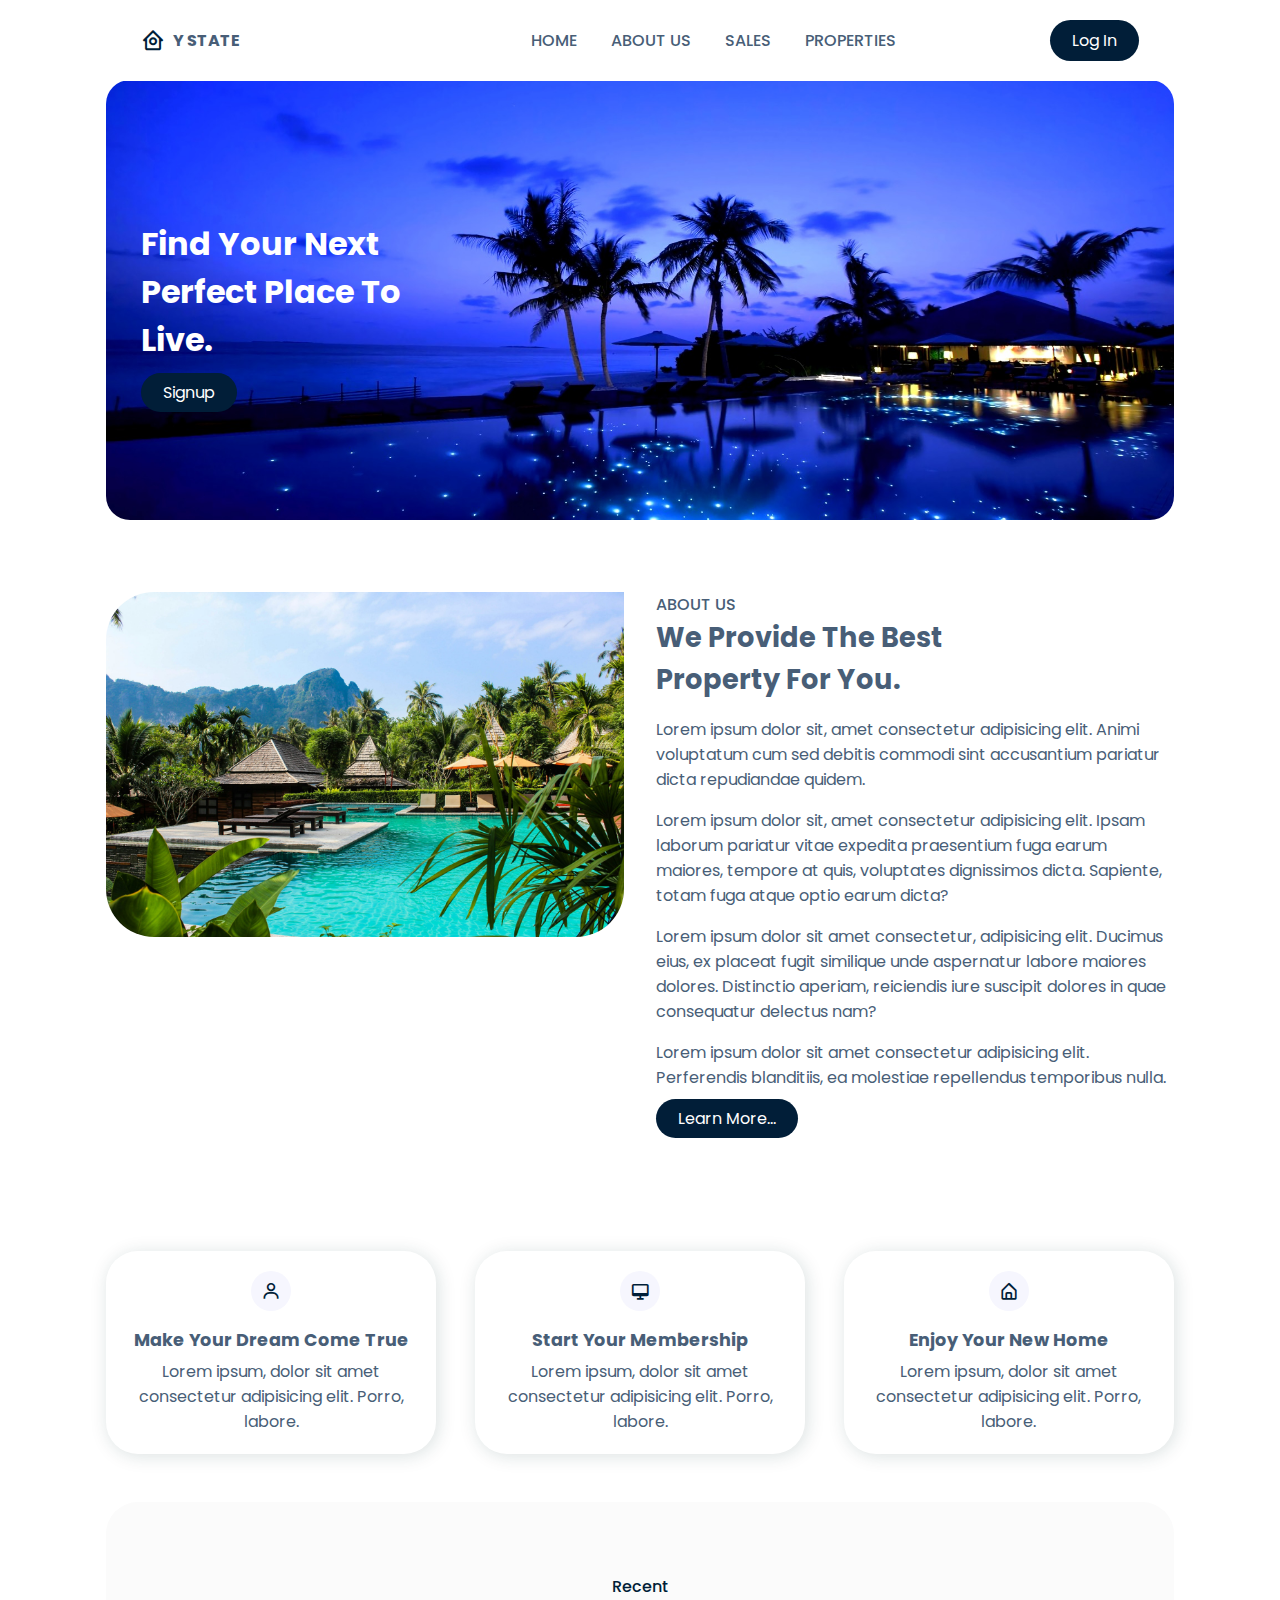
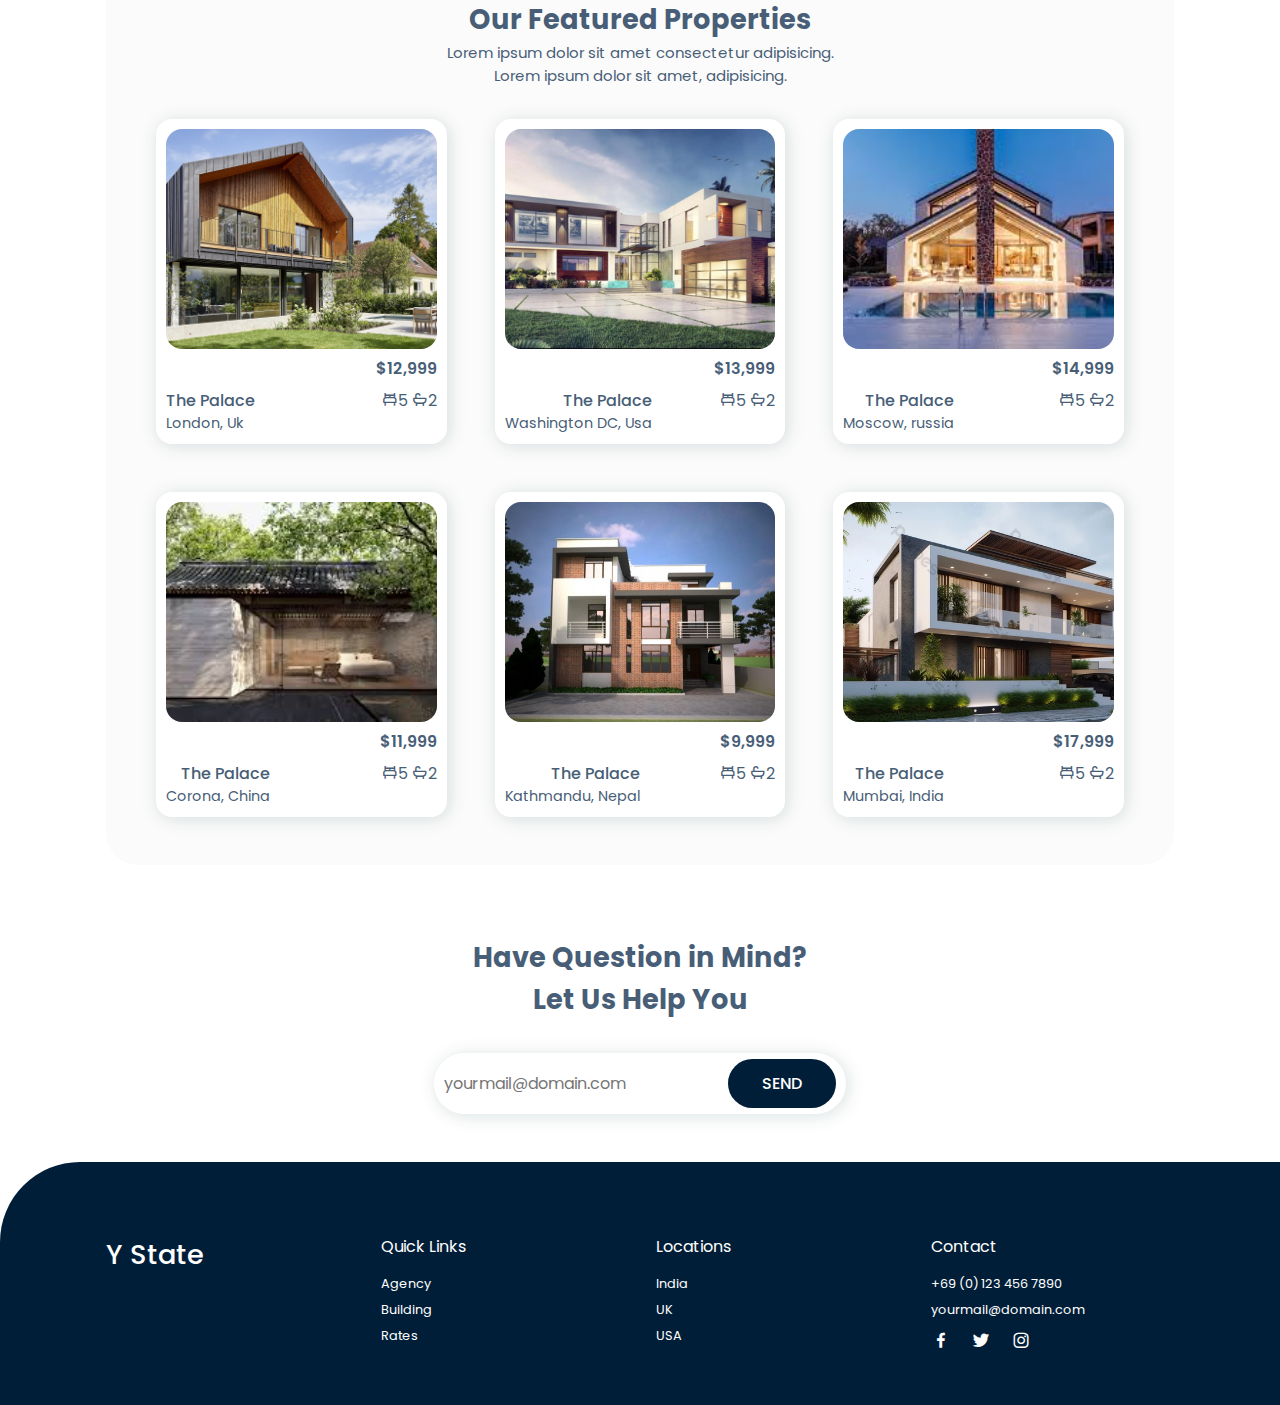
<file: index.html>
<!DOCTYPE html>
<html lang="en">
  <head>
    <meta charset="UTF-8" />
    <meta name="viewport" content="width=device-width, initial-scale=1.0" />
    <title>Y State || House Rent</title>
    <link rel="stylesheet" href="style.css" />
    <link
      rel="stylesheet"
      href="https://cdn.jsdelivr.net/npm/boxicons@latest/css/boxicons.min.css"
    />
  </head>
  <body>
    <header>
      <div class="nav container">
        <a href="index.html" class="logo"
          ><i class="bx bx-home-circle"></i>Y State</a
        >
        <input type="checkbox" id="menu" />
        <label for="menu"> <i class="bx bx-menu" id="menu-icons"></i></label>
        <ul class="navbar">
          <li><a href="#home">Home</a></li>
          <li><a href="#about">About Us</a></li>
          <li><a href="#sales">Sales</a></li>
          <li><a href="#properties">Properties</a></li>
        </ul>
        <a href="login.html" class="btn">Log In</a>
      </div>
    </header>
    <section class="home container" id="home">
      <div class="home-text">
        <h1>Find Your Next <br> Perfect Place To <br>Live.</h1>
        <a href="sign-up.html"  class="btn">Signup</a>
      </div>
    </section>
    <section class="about container" id="about">
      <div class="about-img">
        <img src="img/about.jpg" alt="">
      </div>
      <div class="about-text">
      <span>About Us</span>
      <h2>We Provide The Best <br>Property For You.</h2>
      <p>Lorem ipsum dolor sit, amet consectetur adipisicing elit. Animi voluptatum cum sed debitis commodi sint accusantium pariatur dicta repudiandae quidem.</p>
      <p>Lorem ipsum dolor sit, amet consectetur adipisicing elit. Ipsam laborum pariatur vitae expedita praesentium fuga earum maiores, tempore at quis, voluptates dignissimos dicta. Sapiente, totam fuga atque optio earum dicta?</p>
      <p>Lorem ipsum dolor sit amet consectetur, adipisicing elit. Ducimus eius, ex placeat fugit similique unde aspernatur labore maiores dolores. Distinctio aperiam, reiciendis iure suscipit dolores in quae consequatur delectus nam?</p>
      <p>Lorem ipsum dolor sit amet consectetur adipisicing elit. Perferendis blanditiis, ea molestiae repellendus temporibus nulla.</p>
      <a href="" class="btn">Learn More...</a>
    </div>
    </section>
    <section class="sales container" id="sales">
      <div class="box">
        <i class='bx bx-user'></i>
        <h3>Make Your Dream Come True</h3>
        <p>Lorem ipsum, dolor sit amet consectetur adipisicing elit. Porro, labore.</p>
      </div>
      <div class="box">
        <i class='bx bx-desktop'></i>
        <h3>Start Your Membership</h3>
        <p>Lorem ipsum, dolor sit amet consectetur adipisicing elit. Porro, labore.</p>
      </div>
      <div class="box">
        <i class='bx bx-home-alt'></i>
        <h3>Enjoy Your New Home</h3>
        <p>Lorem ipsum, dolor sit amet consectetur adipisicing elit. Porro, labore.</p>
      </div>
    </section>
    <section class="properties container" id="properties">
      <div class="heading">
        <span>Recent</span>
        <h2>Our Featured Properties</h2>
        <p>Lorem ipsum dolor sit amet consectetur adipisicing. <br> Lorem ipsum dolor sit amet, adipisicing.</p>
      </div>
      <div class="properties-container container">
        <div class="box">
          <img src="img/p1.jpg" alt="">
          <h3>$12,999</h3>
          <div class="content">
            <div class="text">
              <h3>The Palace</h3>
              <p>London, Uk</p>
            </div>
            <div class="icon">
              <i class='bx bx-bed'><span>5</span></i>
              <i class='bx bx-bath'><span>2</span></i>
            </div>
          </div>
        </div>
        <div class="box">
          <img src="img/p2.jpg" alt="">
          <h3>$13,999</h3>
          <div class="content">
            <div class="text">
              <h3>The Palace</h3>
              <p>Washington DC, Usa</p>
            </div>
            <div class="icon">
              <i class='bx bx-bed'><span>5</span></i>
              <i class='bx bx-bath'><span>2</span></i>
            </div>
          </div>
        </div>
        <div class="box">
          <img src="img/p3.jpg" alt="">
          <h3>$14,999</h3>
          <div class="content">
            <div class="text">
              <h3>The Palace</h3>
              <p>Moscow, russia</p>
            </div>
            <div class="icon">
              <i class='bx bx-bed'><span>5</span></i>
              <i class='bx bx-bath'><span>2</span></i>
            </div>
          </div>
        </div>
        <div class="box">
          <img src="img/china.jpg" alt="">
          <h3>$11,999</h3>
          <div class="content">
            <div class="text">
              <h3>The Palace</h3>
              <p>Corona, China</p>
            </div>
            <div class="icon">
              <i class='bx bx-bed'><span>5</span></i>
              <i class='bx bx-bath'><span>2</span></i>
            </div>
          </div>
        </div>
        <div class="box">
          <img src="img/nepal.jpg" alt="">
          <h3>$9,999</h3>
          <div class="content">
            <div class="text">
              <h3>The Palace</h3>
              <p>Kathmandu, Nepal</p>
            </div>
            <div class="icon">
              <i class='bx bx-bed'><span>5</span></i>
              <i class='bx bx-bath'><span>2</span></i>
            </div>
          </div>
        </div>
        <div class="box">
          <img src="img/india.jpg" alt="">
          <h3>$17,999</h3>
          <div class="content">
            <div class="text">
              <h3>The Palace</h3>
              <p>Mumbai, India</p>
            </div>
            <div class="icon">
              <i class='bx bx-bed'><span>5</span></i>
              <i class='bx bx-bath'><span>2</span></i>
            </div>
          </div>
        </div>
      </div>
    </section>
    <section class="newsletter container">
      <h2>Have Question in  Mind? <br> Let Us Help You</h2>
      <form action="">
      <input type="email" name="" id="email-box" placeholder="yourmail@domain.com" required>
      <input type="submit" value="Send" class="btn">
    </form>
    </section>
    <section class="footer">
      <div class="footer-container container">
        <h2>Y State</h2>
        <div class="footer-box">
        <h3>Quick Links</h3>
        <a href="#">Agency</a>
        <a href="#">Building</a>
        <a href="#">Rates</a>
      </div>
        <div class="footer-box">
        <h3>Locations</h3>
        <a href="#">India</a>
        <a href="#">UK</a>
        <a href="#">USA</a>
      </div>
        <div class="footer-box">
        <h3>Contact</h3>
        <a href="#">+69 (0) 123 456 7890</a>
        <a href="#">yourmail@domain.com</a>
        <div class="social">
          <a href="#"><i class='bx bxl-facebook' ></i></a>
          <a href="#"><i class='bx bxl-twitter' ></i></a>
          <a href="#"><i class='bx bxl-instagram' ></i></a>
        </div>
      </div>
      </div>
    </section>
  </body>
</html>
</file>
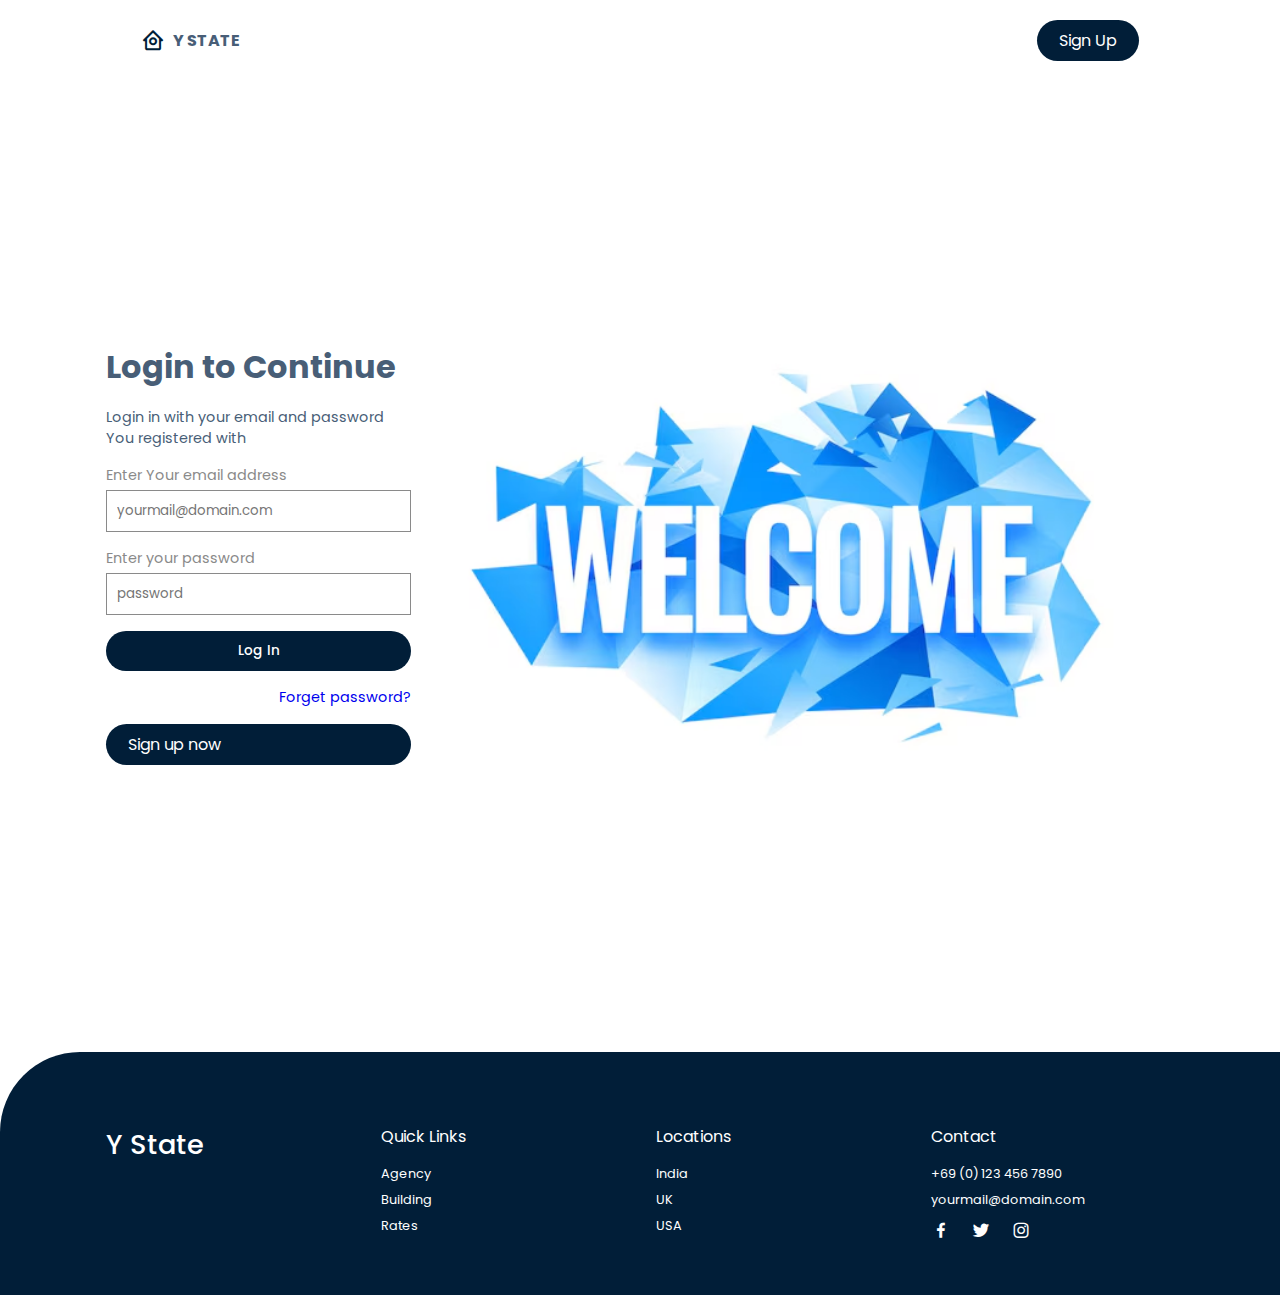
<file: login.html>
<!DOCTYPE html>
<html lang="en">
  <head>
    <meta charset="UTF-8" />
    <meta name="viewport" content="width=device-width, initial-scale=1.0" />
    <title>Log In</title>
    <link rel="stylesheet" href="style.css" />
    <link
      rel="stylesheet"
      href="https://cdn.jsdelivr.net/npm/boxicons@latest/css/boxicons.min.css"
    />
  </head>
  <body>
    <header>
      <div class="nav container">
        <a href="index.html" class="logo"
          ><i class="bx bx-home-circle"></i>Y State</a
        >
        <input type="checkbox" id="menu" />
        <label for="menu"> <i class="bx bx-menu" id="menu-icons"></i></label>
        <a href="sign-up.html" class="btn">Sign Up</a>
      </div>
    </header>
    <section>
        <div class="login container">
            <div class="login-container">
                <h1>Login to Continue</h1>
                <p>Login in with your email and password <br> You registered with</p>
            
            <form action="">
                <span>Enter Your email address</span>
                <input type="email" name="" id="" placeholder="yourmail@domain.com" required>
                <span>Enter your password</span>
                <input type="password" name="" id="" placeholder="password" required>
                <input type="submit" value="Log In" class="button">
                <a href="#">Forget password?</a>
            </form>
            <a href="sign-up.html" class="btn">Sign up now</a>
        </div>
        <div class="login-image">
            <img src="img/login.jpg" alt="">
        </div>
        </div>
    </section>
    <section class="footer">
      <div class="footer-container container">
        <h2>Y State</h2>
        <div class="footer-box">
        <h3>Quick Links</h3>
        <a href="#">Agency</a>
        <a href="#">Building</a>
        <a href="#">Rates</a>
      </div>
        <div class="footer-box">
        <h3>Locations</h3>
        <a href="#">India</a>
        <a href="#">UK</a>
        <a href="#">USA</a>
      </div>
        <div class="footer-box">
        <h3>Contact</h3>
        <a href="#">+69 (0) 123 456 7890</a>
        <a href="#">yourmail@domain.com</a>
        <div class="social">
          <a href="#"><i class='bx bxl-facebook' ></i></a>
          <a href="#"><i class='bx bxl-twitter' ></i></a>
          <a href="#"><i class='bx bxl-instagram' ></i></a>
        </div>
      </div>
      </div>
    </section>
  </body>
</html>
</file>
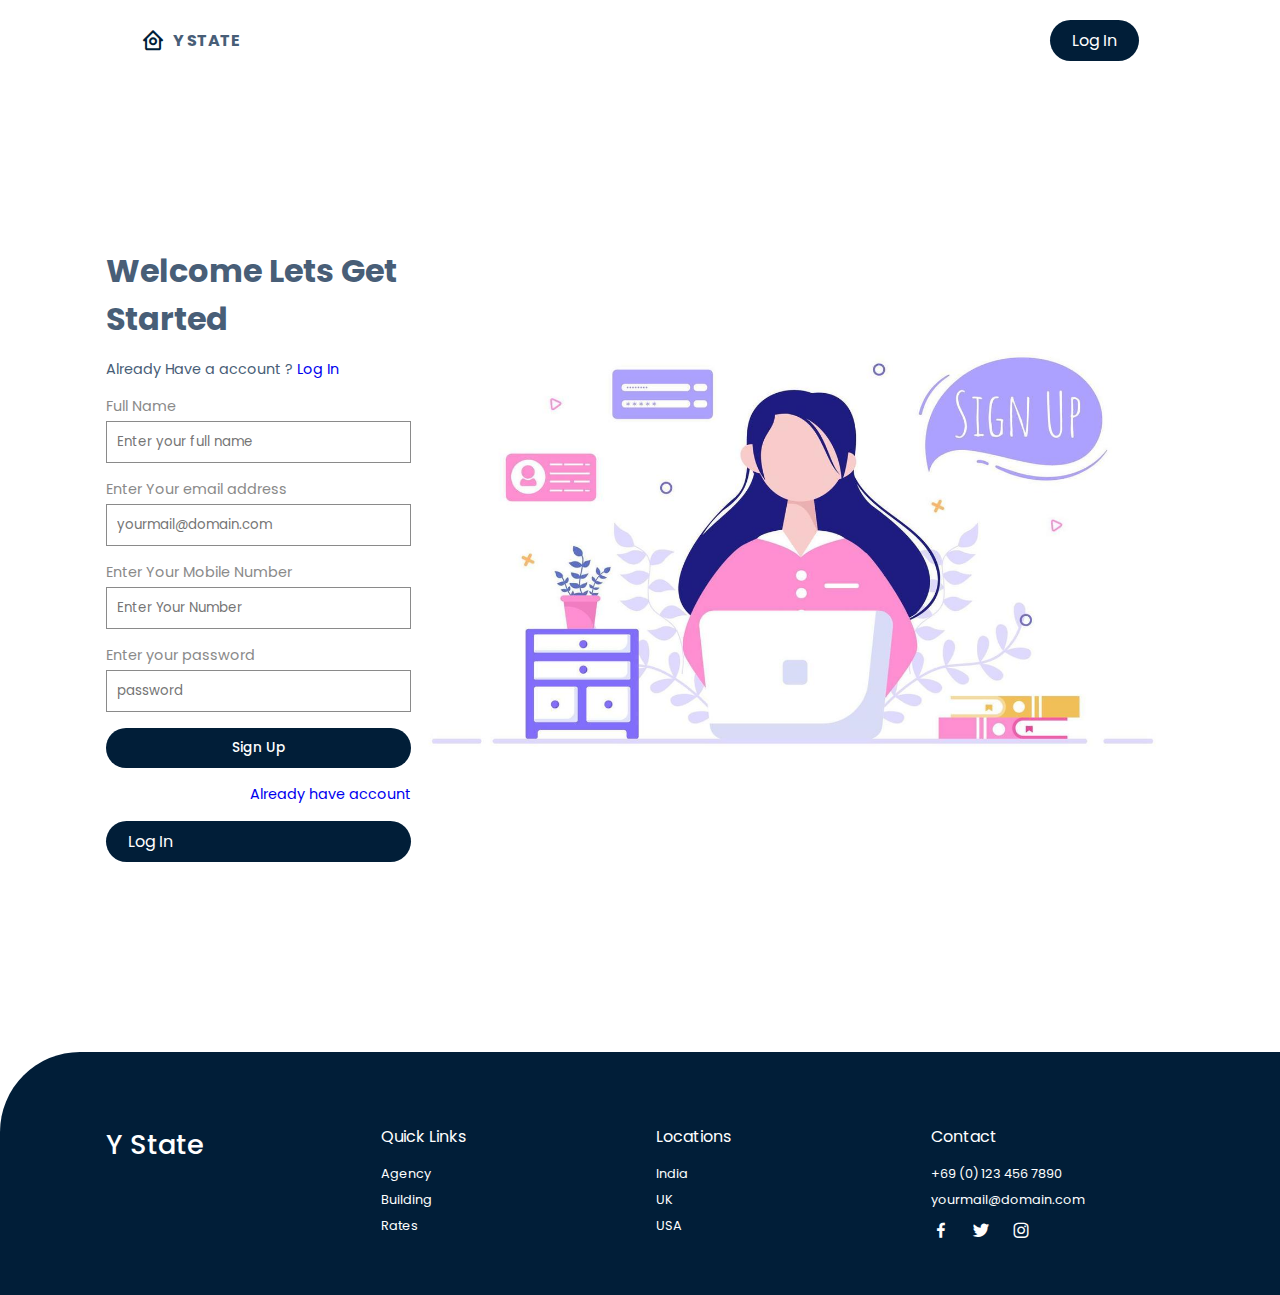
<file: sign-up.html>
<!DOCTYPE html>
<html lang="en">
  <head>
    <meta charset="UTF-8" />
    <meta name="viewport" content="width=device-width, initial-scale=1.0" />
    <title>Sign Up</title>
    <link rel="stylesheet" href="style.css" />
    <link
      rel="stylesheet"
      href="https://cdn.jsdelivr.net/npm/boxicons@latest/css/boxicons.min.css"
    />
  </head>
  <body>
    <header>
      <div class="nav container">
        <a href="index.html" class="logo"
          ><i class="bx bx-home-circle"></i>Y State</a
        >
        <input type="checkbox" id="menu" />
        <label for="menu"> <i class="bx bx-menu" id="menu-icons"></i></label>
        <a href="login.html" class="btn">Log In</a>
      </div>
    </header>
    <section>
        <div class="login container">
            <div class="login-container">
                <h1>Welcome Lets Get Started</h1>
                <p>Already Have a account ? <a href="login.html">Log In</a></p>
            
            <form action="">
                <span>Full Name</span>
                <input type="text" name="" id="" placeholder="Enter your full name" required>
                <span>Enter Your email address</span>
                <input type="email" name="" id="" placeholder="yourmail@domain.com" required>
                <span>Enter Your Mobile Number</span>
                <input type="tel" name="" id="" placeholder="Enter Your Number">
                <span>Enter your password</span>
                <input type="password" name="" id="" placeholder="password" required>
                <input type="submit" value="Sign Up" class="button">
                <a href="login.html">Already have account</a>
            </form>
            <a href="login.html" class="btn">Log In</a>
        </div>
        <div class="login-image">
            <img src="img/signup.jpg" alt="" width="200px">
        </div>
        </div>
    </section>
    <section class="footer">
      <div class="footer-container container">
        <h2>Y State</h2>
        <div class="footer-box">
        <h3>Quick Links</h3>
        <a href="#">Agency</a>
        <a href="#">Building</a>
        <a href="#">Rates</a>
      </div>
        <div class="footer-box">
        <h3>Locations</h3>
        <a href="#">India</a>
        <a href="#">UK</a>
        <a href="#">USA</a>
      </div>
        <div class="footer-box">
        <h3>Contact</h3>
        <a href="#">+69 (0) 123 456 7890</a>
        <a href="#">yourmail@domain.com</a>
        <div class="social">
          <a href="#"><i class='bx bxl-facebook' ></i></a>
          <a href="#"><i class='bx bxl-twitter' ></i></a>
          <a href="#"><i class='bx bxl-instagram' ></i></a>
        </div>
      </div>
      </div>
    </section>
  </body>
</html>
</file>
<file: style.css>
@import url('https://fonts.googleapis.com/css2?family=Poppins:ital,wght@0,100;0,200;0,300;0,400;0,500;0,600;0,700;0,800;0,900;1,100;1,200;1,300;1,400;1,500;1,600;1,700;1,800;1,900&display=swap');
*{
    font-family: "Poppins", sans-serif;
    padding: 0;
    margin: 0;
    box-sizing: border-box;
    scroll-behavior: smooth;
    scroll-padding-top: 4rem;
    list-style: none;
    text-decoration: none;
}
:root{
    --main-color: #011e38;
    --second-color: #192f6a;
    --text-color: #485e77;
    --bg-color: #fff;
    --box-shadow: 2px 2px 18px rgb(14 52 54 / 15%);
}
img{
    width: 100%;
}
body{
    color: var(--text-color);
}
section{
    padding: 4.5rem 0 3rem;
}
.container{
    max-width: 1068px;
    margin-left: auto;
    margin-right: auto;
}
header{
    display: block;
    width: 100%;
    background: var(--bg-color);
    position: fixed;
    top: 0;
    left: 0;
    z-index: 100;
}
.nav{
    display: flex;
    align-items: center;
    justify-content: space-between;
    padding: 20px 35px ;
}
.logo{
    display: flex;
    align-items: center;
    column-gap: 0.5rem;
    font-size: 1rem;
    font-weight: 700;
    color: var(--text-color);
    text-transform: uppercase;
}
.logo .bx{
    font-size: 24px;
    color: var(--main-color);
}
.navbar{
    display: flex;
}
.navbar a{
    padding: 8px 17px;
    color: var(--text-color);
    font-size: 1rem;
    text-transform: uppercase;
    font-weight: 500;
}
.navbar a:hover{
    color: var(--main-color);
}
#menu-icons{
    font-size: 24px;
    cursor: pointer;
    display: none;
}
#menu{
    display: none;
}
.btn{
    padding: 8px 22px;
    background: var(--main-color);
    color: var(--bg-color);
    border-radius: 5rem;
}
.btn:hover{
    background-color: #214772;
}
.home{
    margin-top: 5rem;
    background: url(img/home.jpg);
    background-repeat: no-repeat;
    background-size: cover;
    background-position: center;
    height: 440px;
    border-radius: 1.5rem;
    display: flex;
    align-items: center;
}
.home-text{
    padding: 35px;
}
.home-text h1{
    color: var(--bg-color);
    font-size: 2rem;
    margin-bottom: 1rem;
}
.about{
    display: grid;
    grid-template-columns: repeat(auto-fit,minmax(18rem, auto));
    gap: 2rem;
}
.about-img img{
    border-radius: 3rem 0 3rem 3rem;
}
.about-text span{
    font-size: 1rem;
    text-transform: uppercase;
    font-weight: 500;
    counter-reset: var(--main-color);
}
.about-text h2{
    font-size: 1.7rem;
}
.about-text p{
    font-size: 1rem;
    margin: 1rem 0 1rem;
}
.sales{
    display: grid;
    grid-template-columns: repeat(auto-fit,minmax(240px, auto));
    gap: 2.4rem;
}
.sales .box{
    padding: 20px;
    background: var(--bg-color);
    box-shadow: var(--box-shadow);
    text-align: center;
    border-radius: 2rem;
}
.sales .box:hover{
    background: var(--main-color);
    color: var(--bg-color);
    transition: 0.4s all linear;
}
.sales .box .bx{
    padding: 10px;
    border-radius: 50%;
    background: #f6f6fe;
    color: var(--main-color);
    font-size: 20px;
}
.sales .box h3{
    font-size: 1.1rem;
    margin: 1rem 0 0.4rem;
}
.sales .box p{
    font-size: 1rem;
}
.heading{
    text-align: center;
    margin-bottom: 2rem;
}
.heading span{
    font-weight: 500;
    color: var(--main-color)
}
.heading h2{
    font-size: 1.7rem;
}
.heading p{
    font-size: 0.938rem;
}
.properties{
    background: #fbfbfb;
    border-radius: 2rem;
}
.properties-container{
    display: grid;
    grid-template-columns: repeat(auto-fit,minmax(240px, auto));
    gap: 3rem;
    padding: 0 50px;
}
.properties-container .box{
    background: var(--bg-color);
    padding: 10px;
    border-radius: 1rem;
    box-shadow: var(--box-shadow);
}
.properties-container .box:hover{
    transform: translateY(-10px);
    transition: 0.5s;
}
.properties-container .box img{
    border-radius: 1rem;
    height: 220px;
    object-fit: cover;
    object-position: center;
}
.properties-container .box h3{
    font-size: 1rem;
    font-weight: 600;
    float: right;
}
.properties-container .box .content{
    display: flex;
    justify-content: space-between;
    margin-top: 2rem;
}
.properties-container .box .content .text h3{
    font-weight: 500;
    text-align: left;
    margin: 0;
}
.properties-container .box .content .text p{
    font-size: 0.9rem;
    margin-top: 0.2rem;
    text-align: left;
}
.properties-container .box .content .icons{
    display: flex;
    align-items: center;
    column-gap: 1rem;
}
.properties-container .box .content .icons .bx{
    display: flex;
    align-items: center;
    font-size: 20px;
}
.properties-container .box .content .icons span{
    font-size: 12px;
    font-weight: 500;
    margin-left: 4px;
}
.newsletter{
    display: flex;
    flex-direction: column;
    align-items: center;
    row-gap: 2rem;
    justify-content: center;
    text-align: center;
}
.newsletter h2{
    font-size: 1.7rem;
}
.newsletter form{
    background: var(--bg-color);
    box-shadow: var(--box-shadow);
    padding: 6px 10px;
    border-radius: 5rem;
}
.newsletter form input{
    border: none;
    outline: none;
    font-size: 1rem;
}
.newsletter #email-box{
    width: 280px;
}
.newsletter .btn{
    padding: 12px 34px;
    font-weight: 500;
    text-transform: uppercase;
}
.footer{
    background: var(--main-color);

    color: var(--bg-color);
    border-radius: 5rem 0 0 0;
}
.footer-container{
    display: grid;
    grid-template-columns: repeat(auto-fit, minmax(240px, auto));
    gap: 2rem;
}
.footer-container h2{
    font-size: 1.7rem;
    font-weight: 500;
}
.footer-box{
    display: flex;
    flex-direction: column;
}
.footer-box h3{
    margin-bottom: 1rem;
    font-size: 1rem;
    font-weight: 400;
}
.footer-box a{
    font-size: 0.8rem;
    color: var(--bg-color);
    font-weight: 400;
    margin-bottom: 0.5rem;
}
.footer-box a:hover{
    color: var(--text-color)
}
.social a {
    font-size: 20px;
    margin-right: 1rem;
}
.social a:hover{
    color: var(--second-color)
}
.login{
    display: grid;
    grid-template-columns: 0.4fr 1fr;
    align-items: center;
    min-height: 100vh;
    margin-top: 2rem;
}
.login-container{
    display: flex;
    flex-direction: column;
    row-gap: 1rem;
}
.login-container h2{
    font-size: 1.4rem;
}
.login-container p{
    font-size: 0.9rem;
}
.login-container form{
    display: flex;
    flex-direction: column;
}
.login-container form span{
    font-size: 0.9rem;
    color: #8a8a8a;
    margin-bottom: 4px;
}
.login-container form input{
    border: 1px solid #8a8a8a;
    outline: none;
    padding: 10px;
    margin-bottom: 1rem;
    background: var(--bg-color);
}
.login-container form .button{
    outline: none;
    border: none;
    background: var(--main-color);
    color: var(--bg-color);
    font-size: 0.85rem;
    font-weight: 500;
    border-radius: 1.5rem;
}
.login-container form .button:hover{
    background: #214772;
}
.login-container form a{
    font-size: 0.9rem;
    text-align: right;
}
</file>
